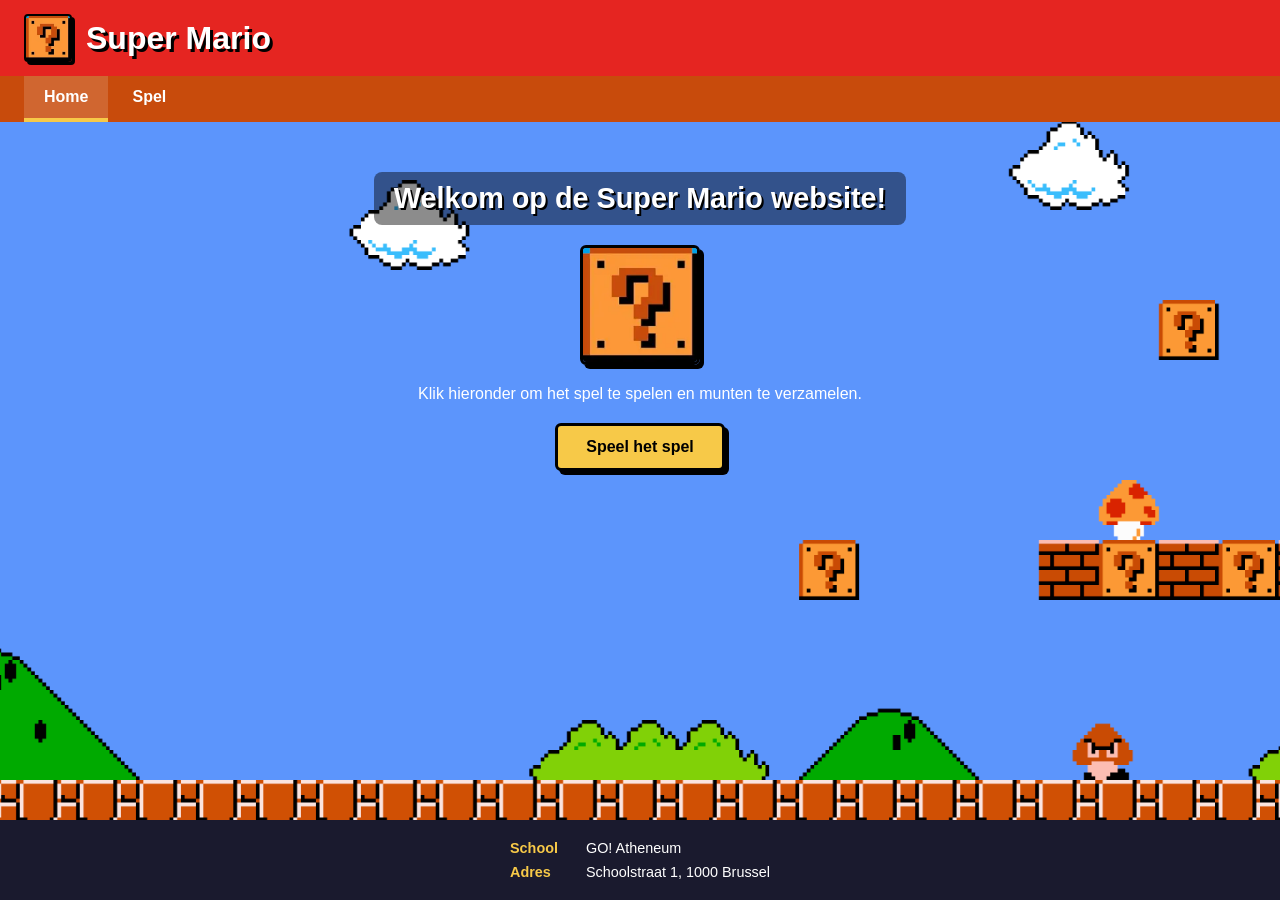
<file: index.html>
<!DOCTYPE html>
<html lang="nl-BE">
<head>
  <meta charset="UTF-8">
  <meta name="viewport" content="width=device-width, initial-scale=1.0">
  <title>Super Mario - Home</title>
  <link rel="stylesheet" href="css/styles.css">
</head>
<body>

  <header>
    <div class="logo"></div>
    <h1>Super Mario</h1>
  </header>

  <nav>
    <a href="index.html" class="actief">Home</a>
    <a href="html/game.html">Spel</a>
  </nav>

  <main>
    <h2>Welkom op de Super Mario website!</h2>
    <img src="media/logo.png" alt="Super Mario vraagtekenblok" class="welkom-foto">
    <p>Klik hieronder om het spel te spelen en munten te verzamelen.</p>
    <a href="html/game.html" class="knop-link">Speel het spel</a>
  </main>

  <footer>
    <table>
      <tr><th>School</th><td>GO! Atheneum</td></tr>
      <tr><th>Adres</th><td>Schoolstraat 1, 1000 Brussel</td></tr>
    </table>
  </footer>

</body>
</html>
</file>
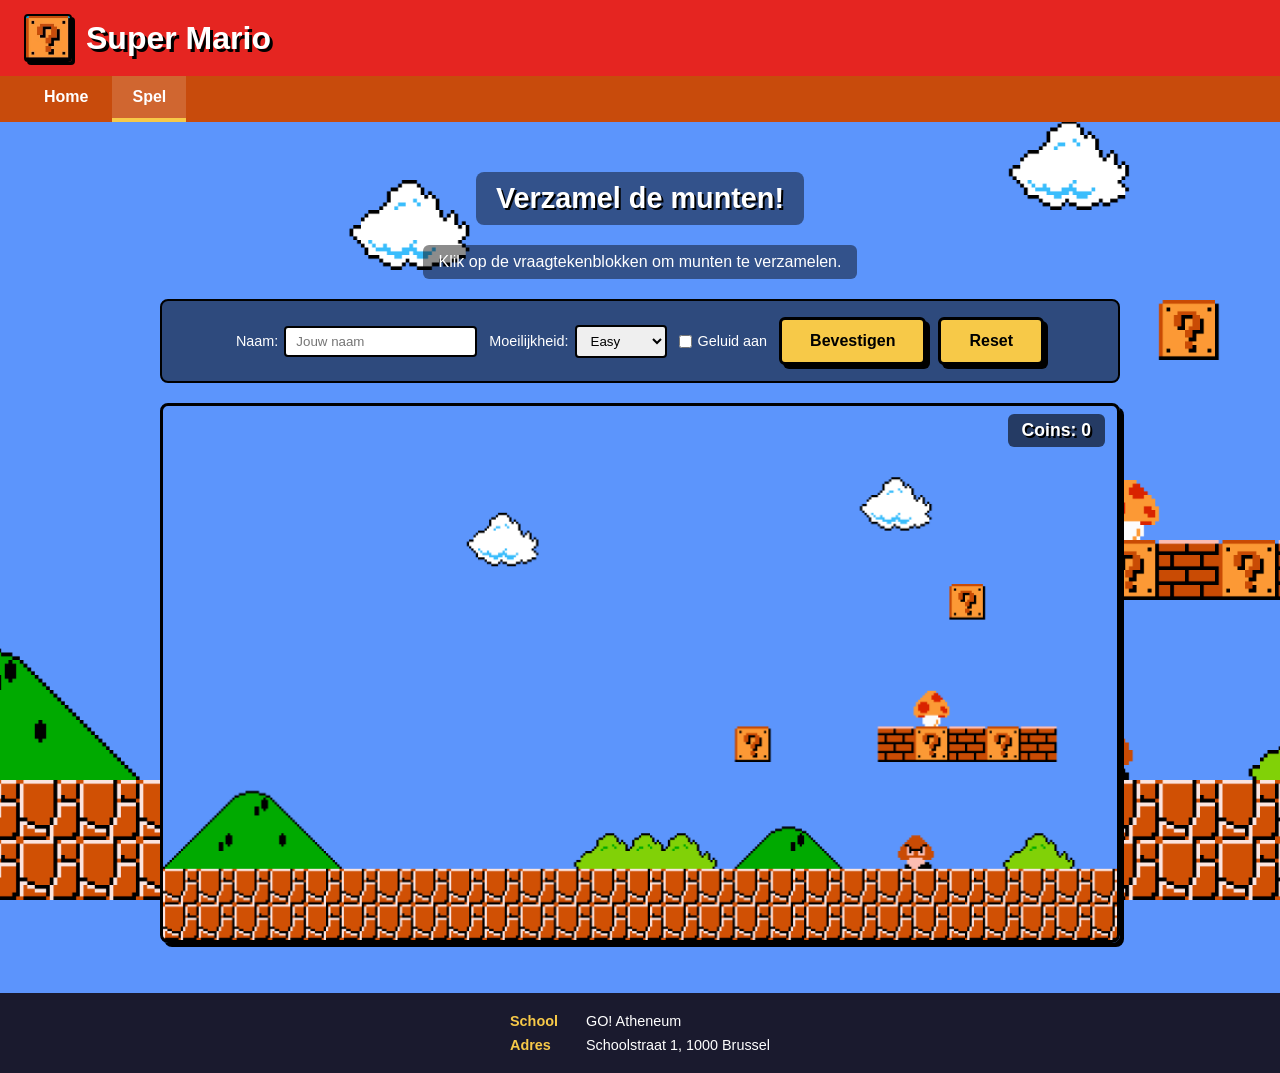
<file: html/game.html>
<!DOCTYPE html>
<html lang="nl-BE">
<head>
  <meta charset="UTF-8">
  <meta name="viewport" content="width=device-width, initial-scale=1.0">
  <title>Super Mario - Spel</title>
  <link rel="stylesheet" href="../css/styles.css">
</head>
<body>

  <header>
    <div class="logo"></div>
    <h1>Super Mario</h1>
  </header>

  <nav>
    <a href="../index.html">Home</a>
    <a href="game.html" class="actief">Spel</a>
  </nav>

  <main>
    <h2>Verzamel de munten!</h2>
    <p id="welkom-tekst">Klik op de vraagtekenblokken om munten te verzamelen.</p>

    <form class="spel-opties" id="spel-form" onsubmit="startSpel(event)">
      <label>Naam: <input type="text" id="spelersnaam" placeholder="Jouw naam"></label>
      <label>Moeilijkheid:
        <select id="moeilijkheid">
          <option value="easy">Easy</option>
          <option value="medium">Medium</option>
          <option value="hard">Hard</option>
        </select>
      </label>
      <label><input type="checkbox" id="geluid"> Geluid aan</label>
      <button type="submit" class="knop-actie">Bevestigen</button>
      <button type="button" class="knop-actie" onclick="resetSpel()">Reset</button>
    </form>

    <div class="level">
      <p id="score">Coins: 0</p>

      <div class="blok blok-1">
        <img class="coin" src="../media/coin.gif" alt="munt">
        <button class="knop" onclick="toonCoin(this, 1)"></button>
      </div>

      <div class="blok blok-2">
        <img class="coin" src="../media/coin.gif" alt="munt">
        <button class="knop" onclick="toonCoin(this, 2)"></button>
      </div>

      <div class="blok blok-3">
        <img class="coin" src="../media/coin.gif" alt="munt">
        <button class="knop" onclick="toonCoin(this, 3)"></button>
      </div>

      <div class="blok blok-4">
        <img class="coin" src="../media/coin.gif" alt="munt">
        <button class="knop" onclick="toonCoin(this, 4)"></button>
      </div>
    </div>
  </main>

  <footer>
    <table>
      <tr><th>School</th><td>GO! Atheneum</td></tr>
      <tr><th>Adres</th><td>Schoolstraat 1, 1000 Brussel</td></tr>
    </table>
  </footer>

  <script src="../js/app.js"></script>

</body>
</html>
</file>
<file: css/styles.css>
/* Reset en basis */
* { margin: 0; padding: 0; box-sizing: border-box; }

body {
  font-family: 'Segoe UI', sans-serif;
  color: #fff;
  min-height: 100vh;
  display: flex;
  flex-direction: column;
  background: #5c94fc url('../media/achtergrond.png') center / cover no-repeat fixed;
}

/* Header met logo en titel */
header {
  background: #e52521;
  padding: 14px 24px;
  display: flex;
  align-items: center;
  gap: 14px;
  box-shadow: 0 4px 0 #8b0000;
}

.logo {
  width: 48px;
  height: 48px;
  background: url('../media/logo.png') center / cover;
  border: 2px solid #000;
  border-radius: 4px;
  box-shadow: 3px 3px 0 #000;
}

h1 {
  font-size: 1.8rem;
  text-shadow: 3px 3px 0 #000;
}

/* Navigatie */
nav {
  background: #c84b0c;
  padding: 0 24px;
  display: flex;
  gap: 4px;
}

nav a {
  color: #fff;
  text-decoration: none;
  padding: 12px 20px;
  font-weight: bold;
  border-bottom: 4px solid transparent;
}

nav a:hover, nav a.actief {
  background: rgba(255,255,255,0.15);
  border-bottom-color: #f7c948;
}

/* Hoofdinhoud */
main {
  flex: 1;
  padding: 40px 24px;
  display: flex;
  flex-direction: column;
  align-items: center;
  gap: 20px;
  text-align: center;
}

h2 {
  font-size: 1.6rem;
  text-shadow: 2px 2px 0 #000;
  background: rgba(0,0,0,0.45);
  padding: 10px 20px;
  border-radius: 8px;
}

.welkom-foto {
  width: 120px;
  border: 3px solid #000;
  border-radius: 6px;
  box-shadow: 4px 4px 0 #000;
}

.knop-link, .knop-actie {
  background: #f7c948;
  color: #000;
  border: 3px solid #000;
  border-radius: 6px;
  padding: 12px 28px;
  font-size: 1rem;
  font-weight: bold;
  cursor: pointer;
  text-decoration: none;
  box-shadow: 4px 4px 0 #000;
}

.knop-link:hover, .knop-actie:hover {
  transform: translate(2px, 2px);
  box-shadow: 2px 2px 0 #000;
}

/* Spelinstellingen (5 interactieve elementen) */
.spel-opties {
  background: rgba(0,0,0,0.5);
  border: 2px solid #000;
  border-radius: 8px;
  padding: 16px;
  display: flex;
  flex-wrap: wrap;
  gap: 12px;
  justify-content: center;
  max-width: 960px;
  width: 100%;
}

.spel-opties label {
  display: flex;
  align-items: center;
  gap: 6px;
  font-size: 0.9rem;
}

.spel-opties input, .spel-opties select {
  padding: 6px 10px;
  border: 2px solid #000;
  border-radius: 4px;
}

/* Spelveld met achtergrond en knoppen op vraagtekenblokken */
.level {
  position: relative;
  width: 100%;
  max-width: 960px;
  aspect-ratio: 16 / 9;
  background: url('../media/level.png') center / 100% 100% no-repeat;
  border: 3px solid #000;
  border-radius: 8px;
  box-shadow: 4px 4px 0 #000;
}

.blok {
  position: absolute;
  width: 5.5%;
  height: 9.8%;
  transform: translate(-50%, -50%);
}

/* Posities van de 4 vraagtekenblokken op de achtergrond */
.blok-1 { left: 61.7%; top: 43.5%; }
.blok-2 { left: 80.5%; top: 43.5%; }
.blok-3 { left: 88.0%; top: 43.5%; }
.blok-4 { left: 84.1%; top: 22.2%; }

.coin {
  position: absolute;
  bottom: 100%;
  left: 50%;
  width: 140%;
  transform: translateX(-50%);
  opacity: 0;
  pointer-events: none;
}

.coin.spring {
  animation: muntje 0.7s ease forwards;
}

@keyframes muntje {
  0%   { opacity: 1; transform: translateX(-50%) translateY(0); }
  50%  { opacity: 1; transform: translateX(-50%) translateY(-70px) scale(1.2); }
  100% { opacity: 1; transform: translateX(-50%) translateY(-35px); }
}

.knop {
  width: 100%;
  height: 100%;
  background: transparent;
  border: none;
  cursor: pointer;
  border-radius: 2px;
}

.knop:hover:not(:disabled) {
  outline: 2px solid rgba(247,201,72,0.8);
}

.knop:disabled {
  cursor: default;
}

#score {
  position: absolute;
  top: 8px;
  right: 12px;
  background: rgba(0,0,0,0.6);
  padding: 6px 14px;
  border-radius: 6px;
  font-weight: bold;
  font-size: 1.1rem;
  text-shadow: 2px 2px 0 #000;
}

#welkom-tekst {
  background: rgba(0,0,0,0.45);
  padding: 8px 16px;
  border-radius: 6px;
}

/* 404 pagina */
.fout {
  font-size: 6rem;
  font-weight: bold;
  text-shadow: 6px 6px 0 #000;
  color: #f7c948;
}

/* Footer met schooltabel */
footer {
  background: #1a1a2e;
  padding: 16px 24px;
  text-align: center;
}

footer table { margin: 0 auto; border-collapse: collapse; }
footer th, footer td { padding: 4px 14px; text-align: left; font-size: 0.9rem; }
footer th { color: #f7c948; }

/* Responsive: mobiel */
@media (max-width: 480px) {
  h1 { font-size: 1.3rem; }
  h2 { font-size: 1.2rem; }
  main { padding: 24px 12px; }
  nav a { padding: 10px 12px; font-size: 0.85rem; }
  .fout { font-size: 4rem; }
  .spel-opties { flex-direction: column; align-items: stretch; }
}

/* Responsive: tablet */
@media (max-width: 768px) {
  .level { max-width: 100%; }
  h1 { font-size: 1.5rem; }
}

/* Responsive: desktop */
@media (min-width: 1024px) {
  main { padding: 50px 40px; }
  h1 { font-size: 2rem; }
  h2 { font-size: 1.8rem; }
}
</file>
